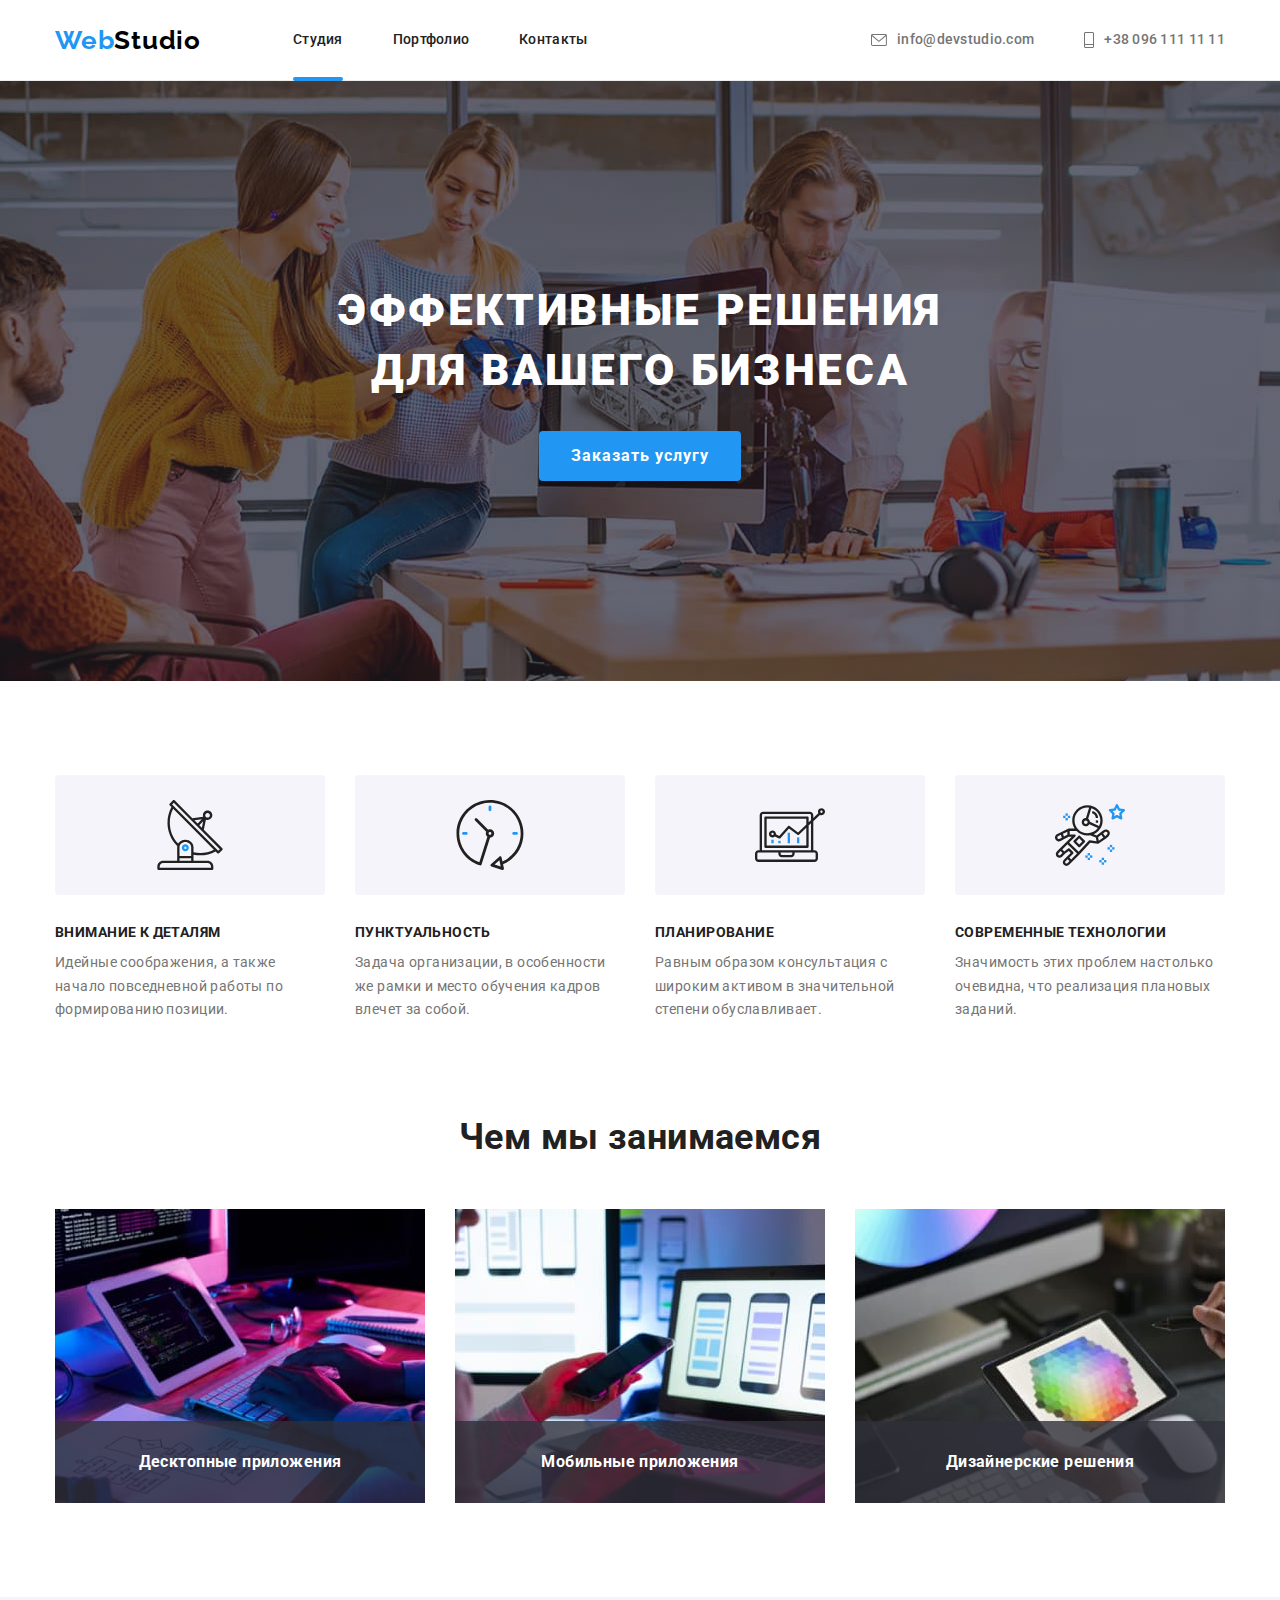
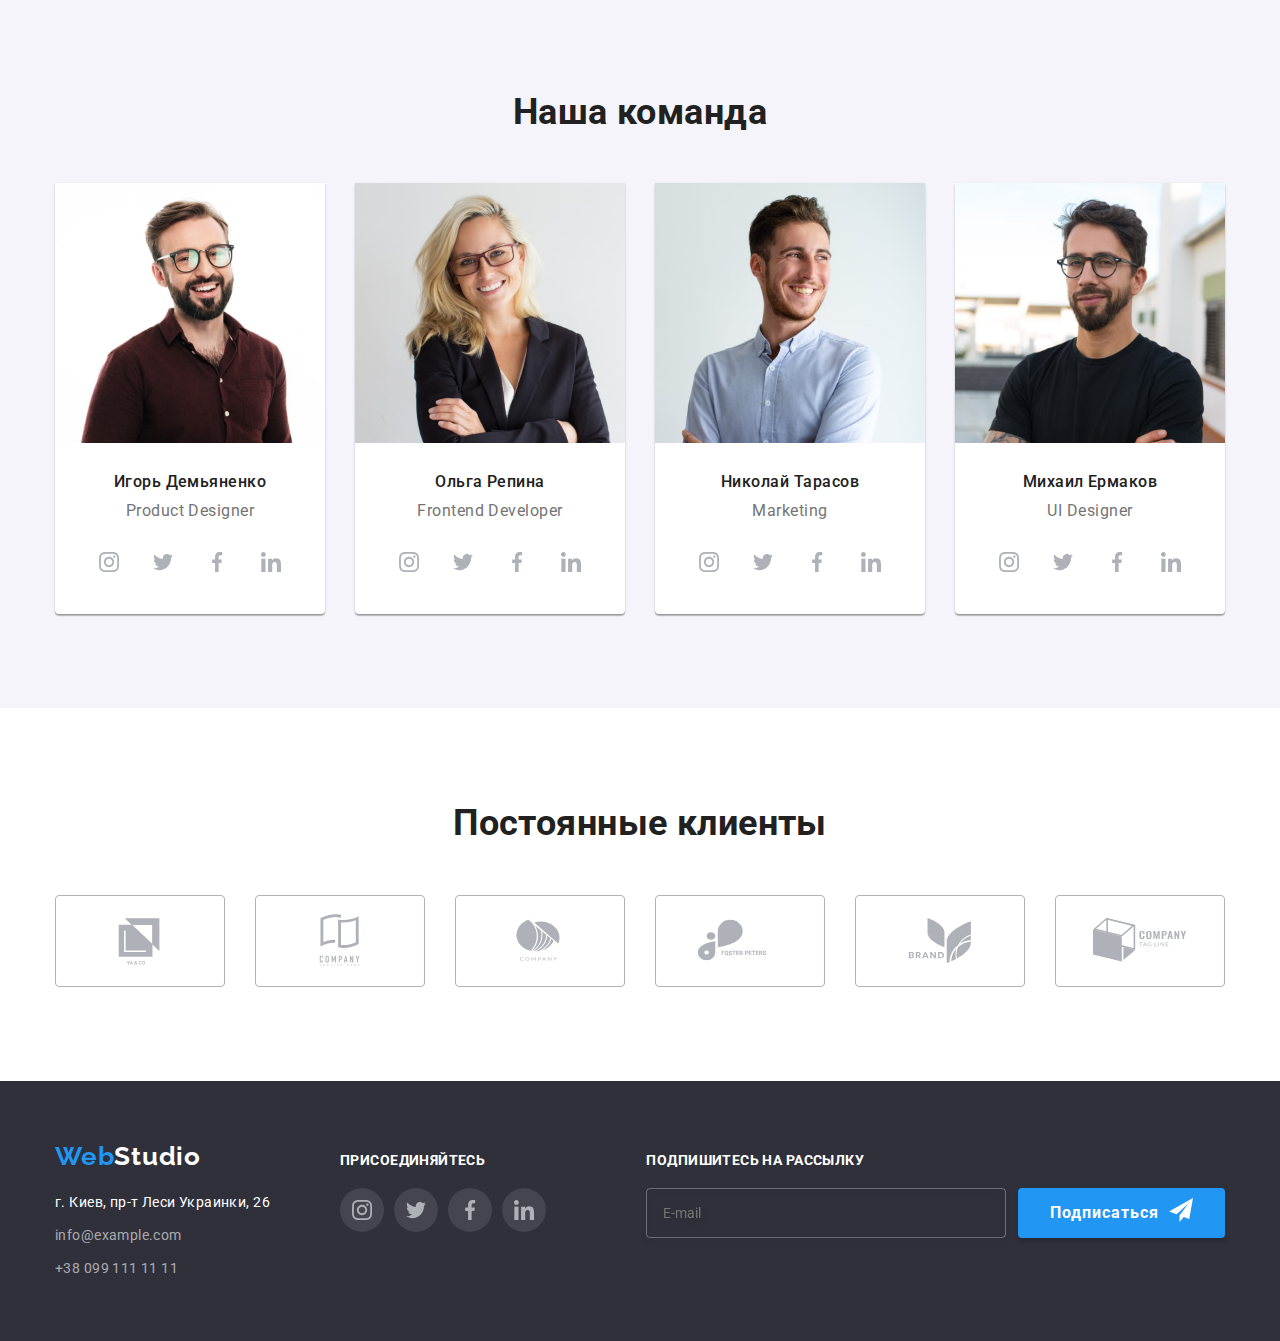
<file: index.html>
<!DOCTYPE html>
<html lang="ru">
<head>
    <meta charset="UTF-8">
    <meta http-equiv="X-UA-Compatible" content="IE=edge">
    <meta name="viewport" content="width=device-width, initial-scale=1.0">
    <title>Document</title>
    <link
      rel="stylesheet"
      href="https://cdnjs.cloudflare.com/ajax/libs/modern-normalize/1.1.0/modern-normalize.min.css"
    />
   
    <link rel="stylesheet" href="./css/main.min.css">
    <link rel="preconnect" href="https://fonts.googleapis.com">
    <link rel="preconnect" href="https://fonts.gstatic.com" crossorigin>
    <link href="https://fonts.googleapis.com/css2?family=Raleway:wght@700&family=Roboto:wght@400;500;700;900&display=swap" rel="stylesheet">
</head>
<body>
    <header class="header">
        <div class="header__container container">  
        <nav class="site-nav nav"> 
            <a class="logo__header link" href="./index.html">Web<span class="logo__black">Studio</span></a>
            <ul  class="list site-list">
                <li class="site__item"><a class="site-list__link link current" href="./index.html">Студия</a></li>
                <li class="site__item"><a class="site-list__link link" href="./portfolio.html">Портфолио</a></li>
                <li class="site__item"><a class="site-list__link link" href="">Контакты</a></li>
            </ul>
        </nav> 
        
            <ul  class="header-tel list">
                <li class="header__tel">
                    <a class="site-list__link link"
                     href="mailto:info@devstudio.com">
                    <svg class="header-icons"  width="16px" height="12px">
                    <use href="./images/icons.svg#icon-mail-icon"></use>
                    </svg>info@devstudio.com</a></li>
                <li class="header-tel-li">
                    <a class="site-list__link link" 
                    href="tel:+380961111111">
                    <svg class="header-icons"  width="10px" height="16px">
                        <use href="./images/icons.svg#icon-phone-icon"></use>
                    </svg>
                    +38 096 111 11 11</a></li>
            </ul>
        </div>
    </header>
        
    <main>
        <!-- Герой -->
        <section class=hero> 
            <h1 class="hero__title">
                Эффективные решения<br />
                для вашего бизнеса
               </h1>   
            <button type="button" class="hero__btn" data-modal-open>Заказать услугу</button>
        </section>

        <!-- Наши особенности -->
         <section class="section about-us">
             <div class="container">
             <h2 class="visually-hidden" >Преимущества</h2>
             <ul  class="card-set list">
                 <li class="card-item">
                    <div class="peculiarities__wrap ">
                        <svg class="peculiarities__icons" width="70px" height="70px">
                          <use href="./images/icons.svg#icon-antenna"></use>
                        </svg>
                      </div>
                     <h3 class="peculiarities__title title">Внимание к деталям</h3>
                     <p class="peculiarities__text">Идейные соображения, а также начало повседневной работы по формированию позиции.</p>
                 </li>
                 <li class="card-item">
                    <div class="peculiarities__wrap ">
                        <svg class="peculiarities__icons" width="70px" height="70px">
                          <use href="./images/icons.svg#icon-clock"></use>
                        </svg>
                      </div>
                     <h3 class="peculiarities__title title">Пунктуальность</h3>
                     <p class="peculiarities__text">Задача организации, в особенности же рамки и место обучения кадров влечет за собой.</p>
                 </li>  
                 <li class="card-item">
                    <div class="peculiarities__wrap ">
                        <svg class="peculiarities__icons" width="70px" height="70px">
                          <use href="./images/icons.svg#icon-diagram"></use>
                        </svg>
                      </div>
                     <h3 class="peculiarities__title title">Планирование</h3>
                     <p class="peculiarities__text">Равным образом консультация с широким активом в значительной степени обуславливает.</p>
                 </li>
                 <li class="card-item">
                    <div class="peculiarities__wrap ">
                        <svg class="peculiarities__icons" width="70px" height="70px">
                          <use href="./images/icons.svg#icon-astronaut"></use>
                        </svg>
                      </div>
                     <h3 class="peculiarities__title title">Современные технологии</h3>
                     <p class="peculiarities__text">Значимость этих проблем настолько очевидна, что реализация плановых заданий.</p>
                 </li>
             </ul>
            </div>
         </section>
         <!-- Чем мы занимаемся -->
         <section class="section product">
             <div class="container">
            <h2 class="section__title title">Чем мы занимаемся</h2>
            <ul class="specialization card-set list">
                <li class="specialization__item card-item">
                    <img class="photo-about-we"
                     src="./images/about-img-1.jpg"
                     alt="разработка программного обеспечения"
                     width="370"
                    />
                    <h3 class="specialization__title">
                      Десктопные приложения
                    </h3>
                </li>
                <li class="specialization__item card-item">
                    <img class="photo-about-we"
                    src="./images/about-img-2.jpg" 
                    alt="разработка мобильных приложений"
                    width="370"
                    />
                    <h3 class="specialization__title">
                      Мобильные приложения
                    </h3>
                </li>
                <li class="specialization__item card-item">
                    <img class="photo-about-we"
                    src="./images/about-img-3.jpg"
                    alt="подбор цветной гаммы"
                    width="370"
                    />
                  <h3 class="specialization__title">
                Дизайнерские решения
                  </h3>
                </li>
            </ul>
            </div>
         </section>
         <!-- Наша команда -->
         <section class="section team-color">
             <div class="container">
             <h2 class="section__title title">Наша команда</h2>
             <ul  class="card-set list">
                 <li class="team__item card-item">
                     <img class="photo-about-we"
                     src="./images/team-img-1.jpg" 
                     alt="фото сотрудника продуктового дизайнера Игоря Демьяненко"
                     width="270"
                     />
                     <div class="team__card">
                     <h3 class="team__title title">Игорь Демьяненко</h3>
                     <p class="team__text" lang="en">Product Designer</p>
                     <ul class="social list">
                        <li class="social__item">
                          <a href="https://www.instagram.com/" class="social__links" target="_blank" rel="noreferrer noopener">
                            <svg class="social-icons" width="20px" height="20px">
                              <use href="./images/icons.svg#icon-instagram"></use>
                            </svg>
                        </a>
                        </li>
                        <li class="social__item">
                            <a href="https://twitter.com/?lang=ru" class="social__links" target="_blank" rel="noreferrer noopener">
                              <svg class="social-icons" width="20px" height="20px">
                                <use href="./images/icons.svg#icon-twitter"></use>
                              </svg>
                            </a>
                          </li>
                          <li class="social__item">
                            <a href="https://www.facebook.com/" class="social__links" target="_blank" rel="noreferrer noopener">
                              <svg class="social-icons" width="20px" height="20px">
                                <use href="./images/icons.svg#icon-facebook"></use>
                              </svg>
                            </a>
                          </li>
                          <li class="social__item">
                            <a href="https://ru.linkedin.com/" class="social__links" target="_blank" rel="noreferrer noopener">
                              <svg class="social-icons" width="20px" height="20px">
                                <use href="./images/icons.svg#icon-linkedin"></use>
                              </svg>
                            </a>
                          </li>
                     </ul>
                     </div>
                 </li>
                 
                 <li class="team__item card-item">
                     <img class="photo-about-we" 
                     src="./images/team-img-2.jpg" 
                     alt="фото сотрудника фронтенд разработчика Ольги Репиной"
                     width="270"
                     />
                     <div class="team__card">
                     <h3 class="team__title title">Ольга Репина</h3>
                     <p class="team__text" lang="en">Frontend Developer</p>
                     <ul class="social list">
                        <li class="social__item">
                          <a href="https://www.instagram.com/" class="social__links" target="_blank" rel="noreferrer noopener">
                            <svg class="social-icons" width="20px" height="20px">
                              <use href="./images/icons.svg#icon-instagram"></use>
                            </svg>
                        </a>
                        </li>
                        <li class="social__item">
                            <a href="https://twitter.com/?lang=ru" class="social__links" target="_blank" rel="noreferrer noopener">
                              <svg class="social-icons" width="20px" height="20px">
                                <use href="./images/icons.svg#icon-twitter"></use>
                              </svg>
                            </a>
                          </li>
                          <li class="social__item">
                            <a href="https://www.facebook.com/" class="social__links" target="_blank" rel="noreferrer noopener">
                              <svg class="social-icons" width="20px" height="20px">
                                <use href="./images/icons.svg#icon-facebook"></use>
                              </svg>
                            </a>
                          </li>
                          <li class="social__item">
                            <a href="https://ru.linkedin.com/" class="social__links" target="_blank" rel="noreferrer noopener">
                              <svg class="social-icons" width="20px" height="20px">
                                <use href="./images/icons.svg#icon-linkedin"></use>
                              </svg>
                            </a>
                          </li>
                     </ul>
                     </div>
                 </li>
                 <li class="team__item card-item">
                     <img class="photo-about-we" 
                     src="./images/team-img-3.jpg" 
                     alt="фото сотрудника маркетолога Николая Тарасова"
                     width="270"
                     />
                    <div class="team__card">
                     <h3 class="team__title title">Николай Тарасов</h3>
                     <p class="team__text" lang="en">Marketing</p>
                     <ul class="social list">
                        <li class="social__item">
                          <a href="https://www.instagram.com/" class="social__links" target="_blank" rel="noreferrer noopener">
                            <svg class="social-icons" width="20px" height="20px">
                              <use href="./images/icons.svg#icon-instagram"></use>
                            </svg>
                        </a>
                        </li>
                        <li class="social__item">
                            <a href="https://twitter.com/?lang=ru" class="social__links" target="_blank" rel="noreferrer noopener">
                              <svg class="social-icons" width="20px" height="20px">
                                <use href="./images/icons.svg#icon-twitter"></use>
                              </svg>
                            </a>
                          </li>
                          <li class="social__item">
                            <a href="https://www.facebook.com/" class="social__links" target="_blank" rel="noreferrer noopener">
                              <svg class="social-icons" width="20px" height="20px">
                                <use href="./images/icons.svg#icon-facebook"></use>
                              </svg>
                            </a>
                          </li>
                          <li class="social__item">
                            <a href="https://ru.linkedin.com/" class="social__links" target="_blank" rel="noreferrer noopener">
                              <svg class="social-icons" width="20px" height="20px">
                                <use href="./images/icons.svg#icon-linkedin"></use>
                              </svg>
                            </a>
                          </li>
                     </ul>
                    </div>
                 </li>
                 <li class="team__item card-item">
                     <img class="photo-about-we" 
                        src="./images/team-img-4.jpg" 
                        alt="фото сотрудника дизайнера интерфесов Михаила Ермакова"
                        width="270"
                     />
                     <div class="team__card">
                        <h3 class="team__title title">Михаил Ермаков</h3>
                        <p class="team__text" lang="en">UI Designer</p>
                        <ul class="social list">
                            <li class="social__item">
                              <a href="https://www.instagram.com/" class="social__links" target="_blank" rel="noreferrer noopener">
                                <svg class="social-icons" width="20px" height="20px">
                                  <use href="./images/icons.svg#icon-instagram"></use>
                                </svg>
                            </a>
                            </li>
                            <li class="social__item">
                                <a href="https://twitter.com/?lang=ru" class="social__links" target="_blank" rel="noreferrer noopener">
                                  <svg class="social-icons" width="20px" height="20px">
                                     <use href="./images/icons.svg#icon-twitter"></use>
                                  </svg>
                                </a>
                              </li>
                              <li class="social__item">
                                <a href="https://www.facebook.com/" class="social__links" target="_blank" rel="noreferrer noopener">
                                  <svg class="social-icons" width="20px" height="20px">
                                    <use href="./images/icons.svg#icon-facebook"></use>
                                  </svg>
                                </a>
                              </li>
                              <li class="social__item">
                                <a href="https://ru.linkedin.com/" class="social__links" target="_blank" rel="noreferrer noopener">
                                  <svg class="social-icons" width="20px" height="20px">
                                    <use href="./images/icons.svg#icon-linkedin"></use>
                                  </svg>
                                </a>
                              </li>
                         </ul>
                     </div>
                 </li>
             </ul>
            </div>
         </section>
        <!-- Клиенты -->
         <section class="section clients">
            <div class="container">
              <h2 class="section__title title">Постоянные клиенты</h2>
              <ul class="card-set list">
                <li class="card-item">
                  <a href="https://www.google.com.ua/?hl=ru" class="client__link" target="_blank" rel="noreferrer noopener">
                    <svg class="client__icon" width="106px" height="60px">
                      <use href="./images/icons.svg#icon-Logo"></use>
                    </svg>
                  </a>
                </li>
                <li class="card-item">
                  <a href="https://www.google.com.ua/?hl=ru" class="client__link" target="_blank" rel="noreferrer noopener"> 
                    <svg class="client__icon" width="106px" height="60px">
                      <use href="./images/icons.svg#icon-Logo-1"></use>
                    </svg>
                  </a>
                </li>
                <li class="card-item">
                  <a href="https://www.google.com.ua/?hl=ru" class="client__link" target="_blank" rel="noreferrer noopener">
                    <svg class="client__icon" width="106px" height="60px">
                      <use href="./images/icons.svg#icon-Logo-2"></use>
                    </svg>
                  </a>
                </li>
                <li class="card-item">
                  <a href="https://www.google.com.ua/?hl=ru" class="client__link" target="_blank" rel="noreferrer noopener">
                    <svg class="client__icon" width="106px" height="60px">
                      <use href="./images/icons.svg#icon-Logo-3"></use>
                    </svg>
                  </a>
                </li>
                <li class="card-item">
                  <a href="https://www.google.com.ua/?hl=ru" class="client__link" target="_blank" rel="noreferrer noopener">
                    <svg class="client__icon" width="106px" height="60px">
                      <use href="./images/icons.svg#icon-Logo-4"></use>
                    </svg>
                  </a>
                </li>
                <li class="card-item">
                  <a href="https://www.google.com.ua/?hl=ru" class="client__link" target="_blank" rel="noreferrer noopener">
                    <svg class="client__icon" width="106px" height="60px">
                      <use href="./images/icons.svg#icon-Logo-5"></use>
                    </svg>
                  </a>
                </li>
              </ul>
            </div>
          </section>
    </main>
    <!-- ФУТЕР -->
    <footer class="footer">
      <div class="container page-footer__container">
        <div class="footer-cont-item">
        <a href="./index.html" class="logo__footer link">Web<span class="logo__white">Studio</span></a>
        <address class="footer-addr">
                <ul  class="address__list list ">
                    <li class="address__item"><a class="footer-addr-link link" href="https://goo.gl/maps/5dqKB5nKvuYX2aMz5" target="_blank" rel="noreferrer noopener">г. Киев, пр-т Леси Украинки, 26</a></li>
                    <li class="address__item"><a class="footer-addr-link link" href="mailto:info@example.com">info@example.com</a></li>
                    <li class="address__item"><a class="footer-addr-link link" href="tell:+380991111111">+38 099 111 11 11</a></li>
                </ul>
            </address>
        </div>
        <div class="footer-cont-item">   
          <h3 class="page-footer__title">присоединяйтесь</h3>
          <ul class="social list">
              <li class="social__item">
                  <a href="" class="social__links">
                      <svg class="social-icons" width="20" height="20">
                          <use href="./images/icons.svg#icon-instagram"></use>
                      </svg>
                  </a>
              </li>
              <li class="social__item">
                  <a href="" class="social__links">
                      <svg class="social-icons" width="20" height="20">
                          <use href="./images/icons.svg#icon-twitter"></use>
                      </svg>
                  </a>
              </li>
              <li class="social__item">
                  <a href="" class="social__links">
                      <svg class="social-icons" width="20" height="20">
                          <use href="./images/icons.svg#icon-facebook"></use>
                      </svg>
                  </a>
              </li>
              <li class="social__item">
                  <a href="" class="social__links">
                      <svg class="social-icons" width="20" height="20">
                          <use href="./images/icons.svg#icon-linkedin"></use>
                      </svg>
                  </a>
              </li>
          </ul>
      </div>
      
    <div class="footer-cont-item">
      <form action="#" class="footer-form">
        <label class="footer-label">
          <span class="page-footer__title">подпишитесь на рассылку</span>
          <input
            type="email"
            class="footer-form__email"
            placeholder="E-mail"
            name="user-email"
          />
        </label>
        <button type="submit" class="hero__btn footer__btn">
          Подписаться
          <svg class="subscribe__btn" width="24" height="24">
            <use href="./images/icons.svg#icon-subscribe"></use>
          </svg>
        </button>
      </form>
    </div> 
  </div>
    </footer>



    <div class="backdrop is-hidden" data-modal>
      <div class="modal">
        <button type="button" class="button__close" data-modal-close>
          <svg class="" width="11" height="11">
            <use href="./images/icons.svg#vektor"></use>
          </svg>
        </button>

        <p class="modal__title">Оставьте свои данные, мы вам перезвоним</p>
        <form action="#" class="primery-form">
          <div class="modal-form__field">
            <label class="modal-form__label" for="user-name">Имя</label>
            <div class="modal-form__container">
              <input
                type="text"
                class="modal-form__input"
                required
                name="user-name"
                minlength="2"
                id="user-name"/>
              <svg class="modal-form__svg" width="18" height="18">
                <use href="./images/icons.svg#icon-Input-name"></use>
              </svg>
            </div>
          </div>
          <div class="modal-form__field">
            <label class="modal-form__label" for="user-tel">Телефон</label>
            <div class="modal-form__container">
              <input
                type="tel"
                class="modal-form__input"
                required
                name="user-tel"
                id="user-tel"
                title="+380 (95) 111-11-11"
              />
              <svg class="modal-form__svg" width="18" height="18">
                <use href="./images/icons.svg#icon-Input-tel"></use>
              </svg>
            </div>
          </div>
          <div class="modal-form__field">
            <label class="modal-form__label" for="user-email">Почта</label>
            <div class="modal-form__container">
              <input
                type="email"
                class="modal-form__input"
                required
                name="user-email"
                id="user-email"
              />
              <svg class="modal-form__svg" width="18" height="18">
                <use href="./images/icons.svg#icon-Input-mail"></use>
              </svg>
            </div>
          </div>

          <div class="textarea-wrap">
            <label class="modal-form__label" for="user-commet">Комментарий</label>
            <textarea
              class="textarea-wrap__textarea"
              name="user-commet"
              id="user-commet"
              placeholder="Введите текст"
            ></textarea>
          </div>
          <div class="check-wrap">
            <input
              type="checkbox"
              id="policy"
              name="policy"
              class="policy-check visually-hidden"
            />
            <label for="policy" class="check-text">
              <span class="check-span">
                <svg class="check-svg" width="16" height="15">
                  <use href="./images/icons.svg#icon-vector-check"></use>
                </svg>
              </span>
              Соглашаюсь с рассылкой и принимаю
              <a href="" class="label-link">Условия договора</a>
            </label>
          </div>
          <button type="submit" class="hero__btn modal__btn">Отправить</button>
        </form>
      </div>
    </div>
    <script src="./js/modal.js"></script>
</body>
</html>
</file>
<file: css/main.min.css>
:root{--main-text-color: #757575;--accent-color: #2196f3;--title-color: #212121;--external-color: #ffffff;--bg-color: #2f303a;--ex-bg-color: #f5f4fa;--border-color:#ececec;--icons-color: #afb1b8;--primery-font: 'Roboto', sans-serif;--transition: 250ms cubic-bezier(0.4, 0, 0.2, 1);--button-hover:#188CE8;--grey-rgba:rgba(117, 117, 117, 0.5)
    --card-item:4
  }p,h1,h2,h3,h4,h5,h6{margin:0}ul{margin:0;padding-left:0}button{cursor:pointer}body{font-family:'Roboto', sans-serif;color:var(--main-text-color);background-color:var(--external-color);font-size:14px;line-height:1.71;letter-spacing:0.03em}.link{text-decoration:none;outline:none;color:inherit}.list{list-style:none}.title{color:var(--title-color)}img{display:block;min-width:100%;height:auto}.visually-hidden{position:absolute;white-space:nowrap;width:1px;height:1px;overflow:hidden;border:0;padding:0;clip:rect(0 0 0 0);clip-path:inset(50%);margin:-1px}.container{padding-left:15px;padding-right:15px;width:1200px;margin:0 auto}.logo__header,.logo__footer{font-family:'Raleway', sans-serif;font-weight:700;font-size:26px;line-height:1.19;letter-spacing:0.03em;color:var(--accent-color);width:145px;display:block}.logo__header{margin-left:auto;margin-right:93px}.logo__footer{margin-bottom:20px}.logo__black{color:#000000}.logo__white{color:#ffffff}.backdrop{position:fixed;top:0;width:100vw;height:100vh;background-color:rgba(0,0,0,0.2);transition:opacity 500ms, visibility 500ms}.overlay-js.is-hidden .modal{transform:scale(0.1)}.modal{padding:40px;width:528px;min-height:581px;background-color:var(--external-color);box-shadow:0px 1px 3px rgba(0,0,0,0.12),0px 1px 1px rgba(0,0,0,0.14),0px 2px 1px rgba(0,0,0,0.2);border-radius:4px;position:absolute;top:50%;left:50%;transform:translate(-50%, -50%) scale(1);transition:transform 550ms}.button__close{display:flex;align-items:center;justify-content:center;position:absolute;top:8px;right:8px;width:30px;height:30px;background-color:var(--external-color);border:1px solid rgba(0,0,0,0.1);box-sizing:border-box;border-radius:50%;transition:fill var(--transition)}.button__close:hover,.button__close:focus{fill:var(--accent-color)}.modal-form__field{margin-bottom:10px}.textarea-wrap{margin-bottom:20px}.backdrop.is-hidden{opacity:0;pointer-events:none;visibility:hidden}.backdrop.is-hidden .modal{transform:translate(-50%, 0%) scale(0)}.modal__title{font-weight:700;font-size:20px;line-height:1.15;text-align:center;letter-spacing:0.03em;color:var(--title-color);margin-bottom:12px}.primery-form{position:relative}.modal-form__label{display:block;font-size:12px;line-height:1.17;letter-spacing:0.01em;color:var(--title-color);margin-bottom:4px}.modal-form__container{position:relative;margin-bottom:10px}.modal-form__input{outline:none;width:100%;height:40px;padding-left:42px;border:1px solid rgba(33,33,33,0.2);box-sizing:border-box;border-radius:4px;color:var(--title-color);transition:var(--transition)}.modal-form__input:focus{border-color:var(--accent-color)}.modal-form__input:focus+.modal-form__svg,.modal-form__input:hover+.modal-form__svg{fill:var(--accent-color)}.modal-form__input:hover .modal-form__input:focus{border-color:var(--accent-color)}.modal-form__svg{position:absolute;transform:translateY(-50%);top:50%;left:15px;transition:fill var(--transition)}.footer-cont-item:not(:last-child){margin-right:70px}.footer-cont-item:last-child{margin-left:auto}.textarea-wrap__textarea{display:block;outline:none;width:100%;min-height:120px;padding:12px 16px;border:1px solid rgba(117,117,117,0.5);box-sizing:border-box;border-radius:4px;resize:none;transition:var(--transition)}.textarea-wrap__textarea::placeholder{color:var(--grey-rgba)}.textarea-wrap__textarea:hover,.textarea-wrap__textarea:focus{border-color:var(--accent-color)}.check-wrap{margin-bottom:30px}.policy-check:checked+.check-text .check-span{background-color:var(--accent-color)}.policy-check:hover+.check-text .check-span,.policy-check:focus+.check-text .check-span{border:2px solid var(--accent-color)}.policy-check:checked+.check-text .check-svg{border:none;fill:var(--external-color)}.check-span{width:16px;height:15px;border:2px solid var(--title-color);border-radius:2px;margin-right:8px;display:flex;cursor:pointer;align-items:center;justify-content:center;transition:border-color var(--transition),background-color var(--transition)}.check-svg{fill:transparent;transition:fill,border var(--transition)}.button__close:hover,.button__close:focus{fill:var(--accent-color)}.check-text{font-size:14px;line-height:1.71;letter-spacing:0.03em;display:flex;align-items:center;justify-content:center}.check-text:hover,.check-text:focus{border-color:var(--accent-color)}.modal__btn{transform:translateX(60%)}.modal__btn:hover,.modal__btn:focus{color:var(--external-color)}.label-link{color:var(--accent-color);margin-left:4px}.section{padding-top:94px;padding-bottom:94px}.section__title{font-size:36px;line-height:1.17;text-align:center;margin-bottom:50px}.current{position:relative}.current::after{content:'';width:100%;height:4px;border-radius:2px;position:absolute;background-color:var(--accent-color);left:0;bottom:-1px}.card-set{display:flex;margin-left:-30px;margin-top:-30px}.card-item{margin-left:30px;margin-top:30px;flex-basis:calc(100% / var(--card-item) - 30px)}.hero__btn{border:transparent;font-weight:700;font-size:16px;line-height:1.87;letter-spacing:0.06em;color:var(--external-color);background-color:var(--accent-color);box-shadow:0px 4px 4px rgba(0,0,0,0.15);border-radius:4px;padding:10px 32px;min-width:200px;min-height:50px;transition-property:background-color;transition-duration:250ms;transition-timing-function:cubic-bezier(0.4, 0, 0.2, 1)}.hero__btn:hover,.hero__btn:focus{background-color:var(--button-hover)}.header{background-color:var(--external-color);border-bottom:1px solid var(--border-color)}.header__container{display:flex;align-items:center}.nav{display:flex;align-items:center}.site__item:not(:last-child){margin-right:50px}.header-tel{display:flex;margin-left:auto;align-items:center}.header__tel:not(:last-child){margin-right:50px}.site-list{color:var(--title-color);display:flex}.site-list__link{display:flex;justify-content:flex-end;align-items:center;font-weight:500;font-size:14px;line-height:1.14;letter-spacing:0.02em;margin-left:auto;padding-top:32px;padding-bottom:32px;transition:color var(--transition)}.site-list__link:hover,.site-list__link:focus,.site-list__link .current{color:var(--accent-color)}.header-icons{margin-right:10px;fill:currentColor}.header-nav-tel{font-weight:500;font-size:14px;line-height:1.14;letter-spacing:0.02em;color:var(--primery-text-color)}.clients{--card-item:6
}.client__link{border:1px solid currentColor;box-sizing:border-box;border-radius:4px;display:flex;color:var(--icons-color);justify-content:center;align-items:center;height:92px;transition:color var(--transition)}.client__link:hover,.client__link:focus{color:var(--accent-color)}.client__icon{fill:currentColor}.footer{background-color:var(--bg-color);padding-top:60px;padding-bottom:60px}.footer-addr{font-style:inherit}.page-footer__container{display:flex;align-items:baseline}.address-container{margin-right:70px}.social{display:flex;justify-content:center;align-items:center;margin-top:20px}.social__item:not(:last-child){margin-right:10px}.social__links{background-color:rgba(255,255,255,0.1);width:44px;height:44px;display:flex;justify-content:center;align-items:center;border-radius:50%;color:var(--icons-color);transition:color var(--transition),background-color var(--transition)}.social__links:focus,.social__links:hover{color:var(--external-color);background-color:var(--accent-color)}.social__links:hover .team-social-icons,.social__links:focus .team-social-icons{fill:var(--external-color)}.social-icons{fill:currentColor}.join-us-item:not(:last-child){margin-right:10px}.address__list.list{padding-top:0;padding-bottom:0;flex-flow:column}.address__item:not(:last-child){margin-bottom:9px}.footer-addr-link{color:rgba(255,255,255,0.6);font-style:normal;font-size:14px;line-height:1.71;letter-spacing:0.03em;transition:var(--transition)}.footer-addr-link:hover,.footer-addr-link:focus{color:var(--accent-color)}.footer-addr-link[target='_blank']{color:#ffffff}.page-footer__title{font-weight:700;font-size:14px;line-height:1.14;letter-spacing:0.03em;text-transform:uppercase;margin-bottom:20px;color:var(--external-color)}.footer .social-links{color:var(--external-color)}.footer-social-icons{fill:var(--external-color)}.footer-form__email{width:360px;height:50px;padding:15px 16px;border:1px solid rgba(255,255,255,0.3);box-sizing:border-box;filter:drop-shadow(0px 4px 4px rgba(0,0,0,0.15));border-radius:4px;outline:none;background-color:inherit;color:var(--external-color);transition-property:border-color;transition-duration:250ms;transition-timing-function:cubic-bezier(0.4, 0, 0.2, 1)}.footer-form__email:hover,.footer-form__email:focus{border-color:var(--accent-color)}.footer-form{display:flex;align-items:flex-end}.footer__btn{position:relative;display:flex}.footer-label{display:flex;flex-direction:column;margin-right:12px}.footer-form-container{margin-left:93px;width:100%}.subscribe__btn{margin-left:10px}.peculiarities__wrap{background:var(--ex-bg-color);border-radius:4px;display:flex;justify-content:center;padding:25px 100px;margin-bottom:30px}.peculiarities{display:flex;flex-wrap:wrap;margin-left:-30px;margin-top:-30px}.about-us{padding-bottom:0}.peculiarities__item{margin-left:30px;margin-top:30px;flex-basis:calc(100% / 4 - 30px)}.peculiarities__text{font-size:14px;line-height:1.71;letter-spacing:0.03em}.peculiarities__title{font-weight:700;font-size:14px;line-height:1.14;letter-spacing:0.03em;text-transform:uppercase;margin-bottom:10px;color:var(--title-color)}.hero{background-color:var(--bg-color);padding-top:200px;padding-bottom:200px;text-align:center;background-image:linear-gradient(rgba(47,48,58,0.4), rgba(47,48,58,0.4)),url(../images/hero-bgr.jpg);background-repeat:no-repeat;background-position:center}.hero__title{font-weight:900;font-size:44px;line-height:1.36;letter-spacing:0.06em;text-transform:uppercase;color:var(--external-color);margin-bottom:30px}.flex-btn{display:flex;justify-content:center}.btn-container{margin-bottom:34px}.filter-item:not(:last-child){margin-right:8px}.filter-btn{cursor:pointer;font-weight:500;font-size:16px;line-height:1.62;text-align:center;letter-spacing:0.03em;color:var(--title-color);background-color:var(--ex-bg-color);padding:6px 22px;border-radius:4px;border:none;min-height:38px;transition:color var(--transition),background-color var(--transition),box-shadow var(--transition)}.filter-btn .active,.filter-btn:hover,.filter-btn:focus{background-color:var(--accent-color);color:var(--external-color);box-shadow:0px 3px 1px rgba(0,0,0,0.1),0px 1px 2px rgba(0,0,0,0.08),0px 2px 2px rgba(0,0,0,0.12)}.filter-list{display:flex;justify-content:center;margin-bottom:50px}.project-list{display:flex;flex-wrap:wrap;margin-left:-30px;margin-top:-30px}.project-list-item{flex-basis:calc(100% / 3 - 30px);margin-left:30px;margin-top:30px;transition-property:box-shadow;transition-duration:250ms;transition-timing-function:cubic-bezier(0.4, 0, 0.2, 1)}.project-list-title{font-weight:bold;font-size:18px;line-height:2;margin-bottom:4px;letter-spacing:0.06em}.port-name{border:1px solid var(--border-color);border-top:none;padding:20px 24px}.project-list-img{display:block}.portfolio-item-wrap{position:relative;overflow:hidden}.project-link{display:flex;flex-direction:column}.project-link:hover .portfolio-img-text,.project-link:focus .portfolio-img-text{transform:translateY(0)}.project-link:hover,.project-link:focus{box-shadow:0px 1px 1px rgba(0,0,0,0.12),0px 4px 4px rgba(0,0,0,0.06),1px 4px 6px rgba(0,0,0,0.16)}.portfolio-img-text{position:absolute;font-family:var(--primery-font);font-size:18px;line-height:1.56;letter-spacing:0.03em;color:var(--external-color);background-color:rgba(33,150,243,0.9);top:0;left:0;padding:63px 24px;height:100%;transform:translateY(100%);transition:transform var(--transition)}.team-color{background-color:var(--ex-bg-color)}.team__item{box-shadow:0px 1px 3px rgba(0,0,0,0.12),0px 1px 1px rgba(0,0,0,0.14),0px 2px 1px rgba(0,0,0,0.2);border-radius:0px 0px 4px 4px;background-color:var(--external-color)}.team-title{font-size:36px;line-height:1.17;text-align:center}.team__text,.team__title{font-size:16px;line-height:1.18;text-align:center;letter-spacing:0.03em;margin-bottom:16px}.team__title{font-weight:500;font-size:16px;line-height:1.18;text-align:center;letter-spacing:0.03em;color:var(--title-color);margin-bottom:10px}.team__card{padding:30px 0}.specialization.list{flex-wrap:wrap}.specialization__item{position:relative}.after-second-titles{font-weight:700;font-size:14px;line-height:1.14;letter-spacing:0.03em;text-transform:uppercase;color:var(--title-text-color);margin-bottom:10px}.specialization__title{color:var(--external-color);background:rgba(47,48,58,0.8);width:100%;padding-top:27px;padding-bottom:27px;margin-bottom:0;text-align:center;position:absolute;bottom:0}
/*# sourceMappingURL=main.min.css.map */
</file>
